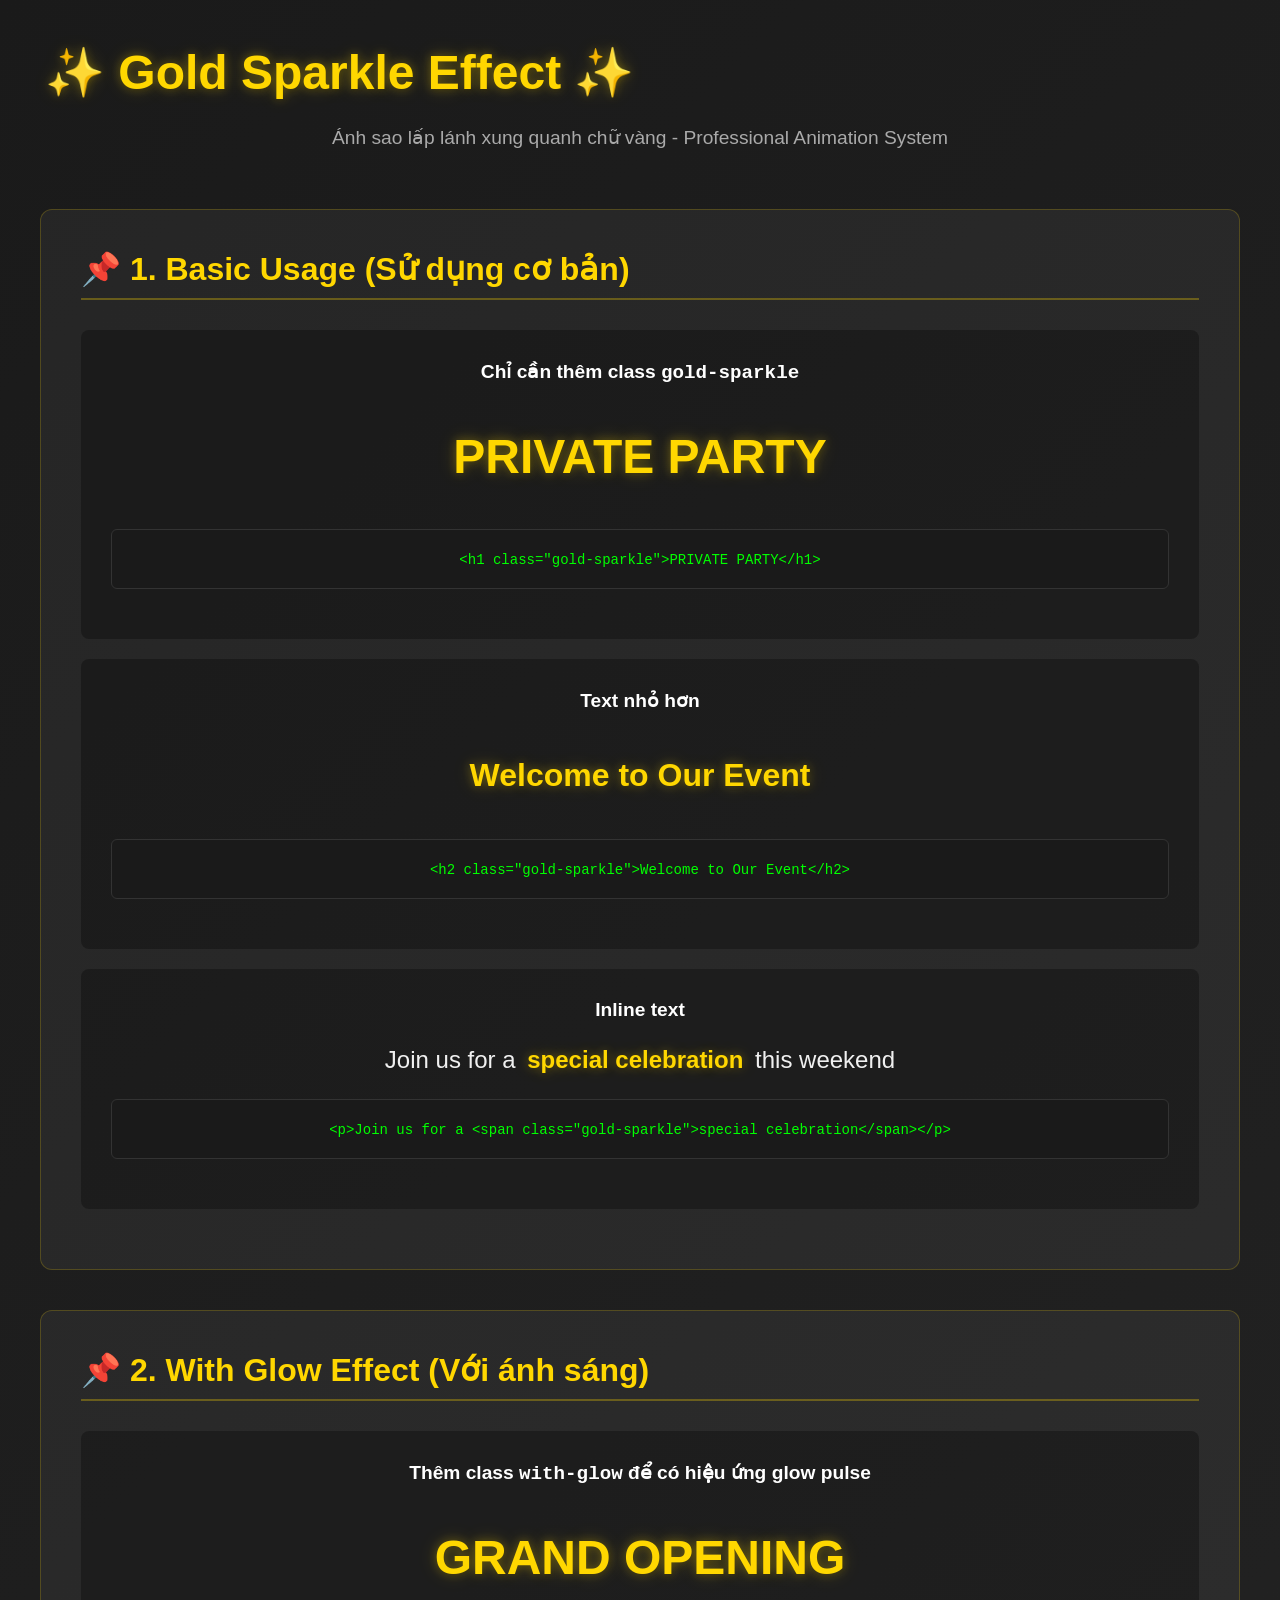
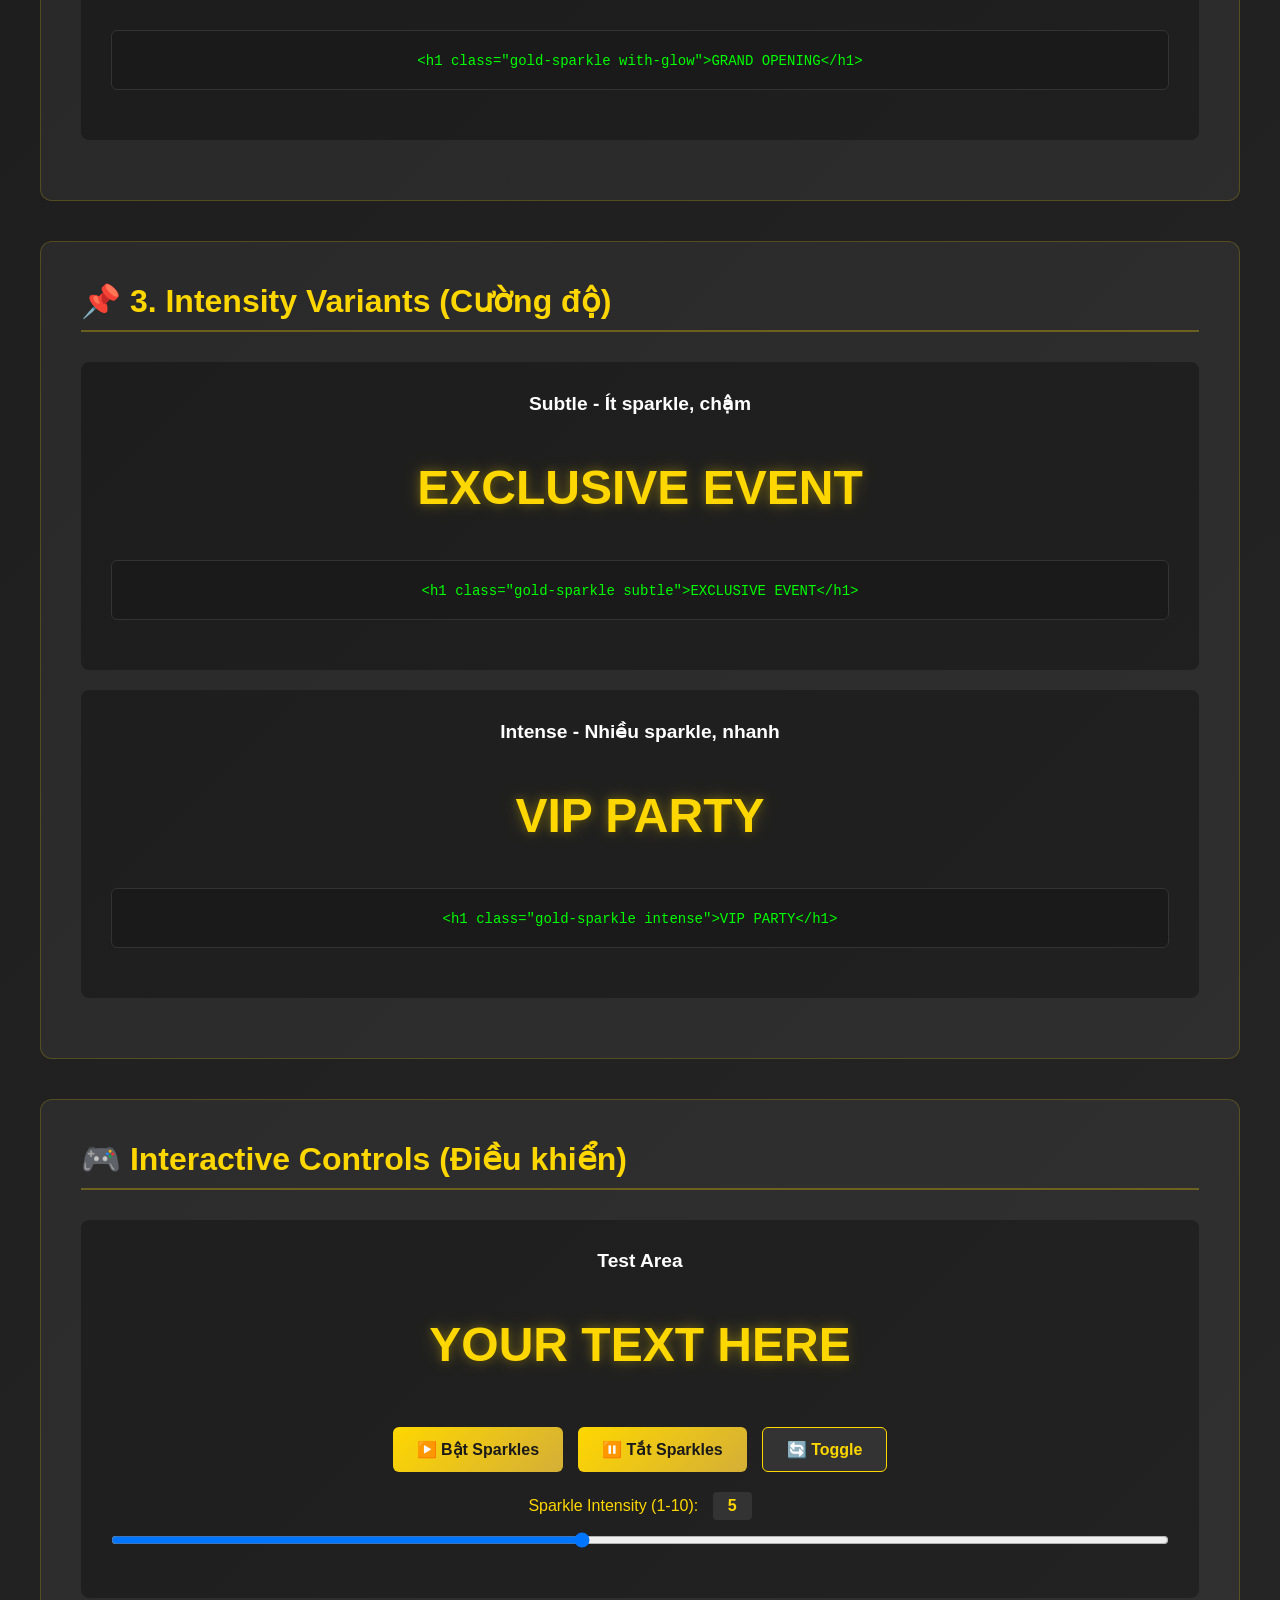
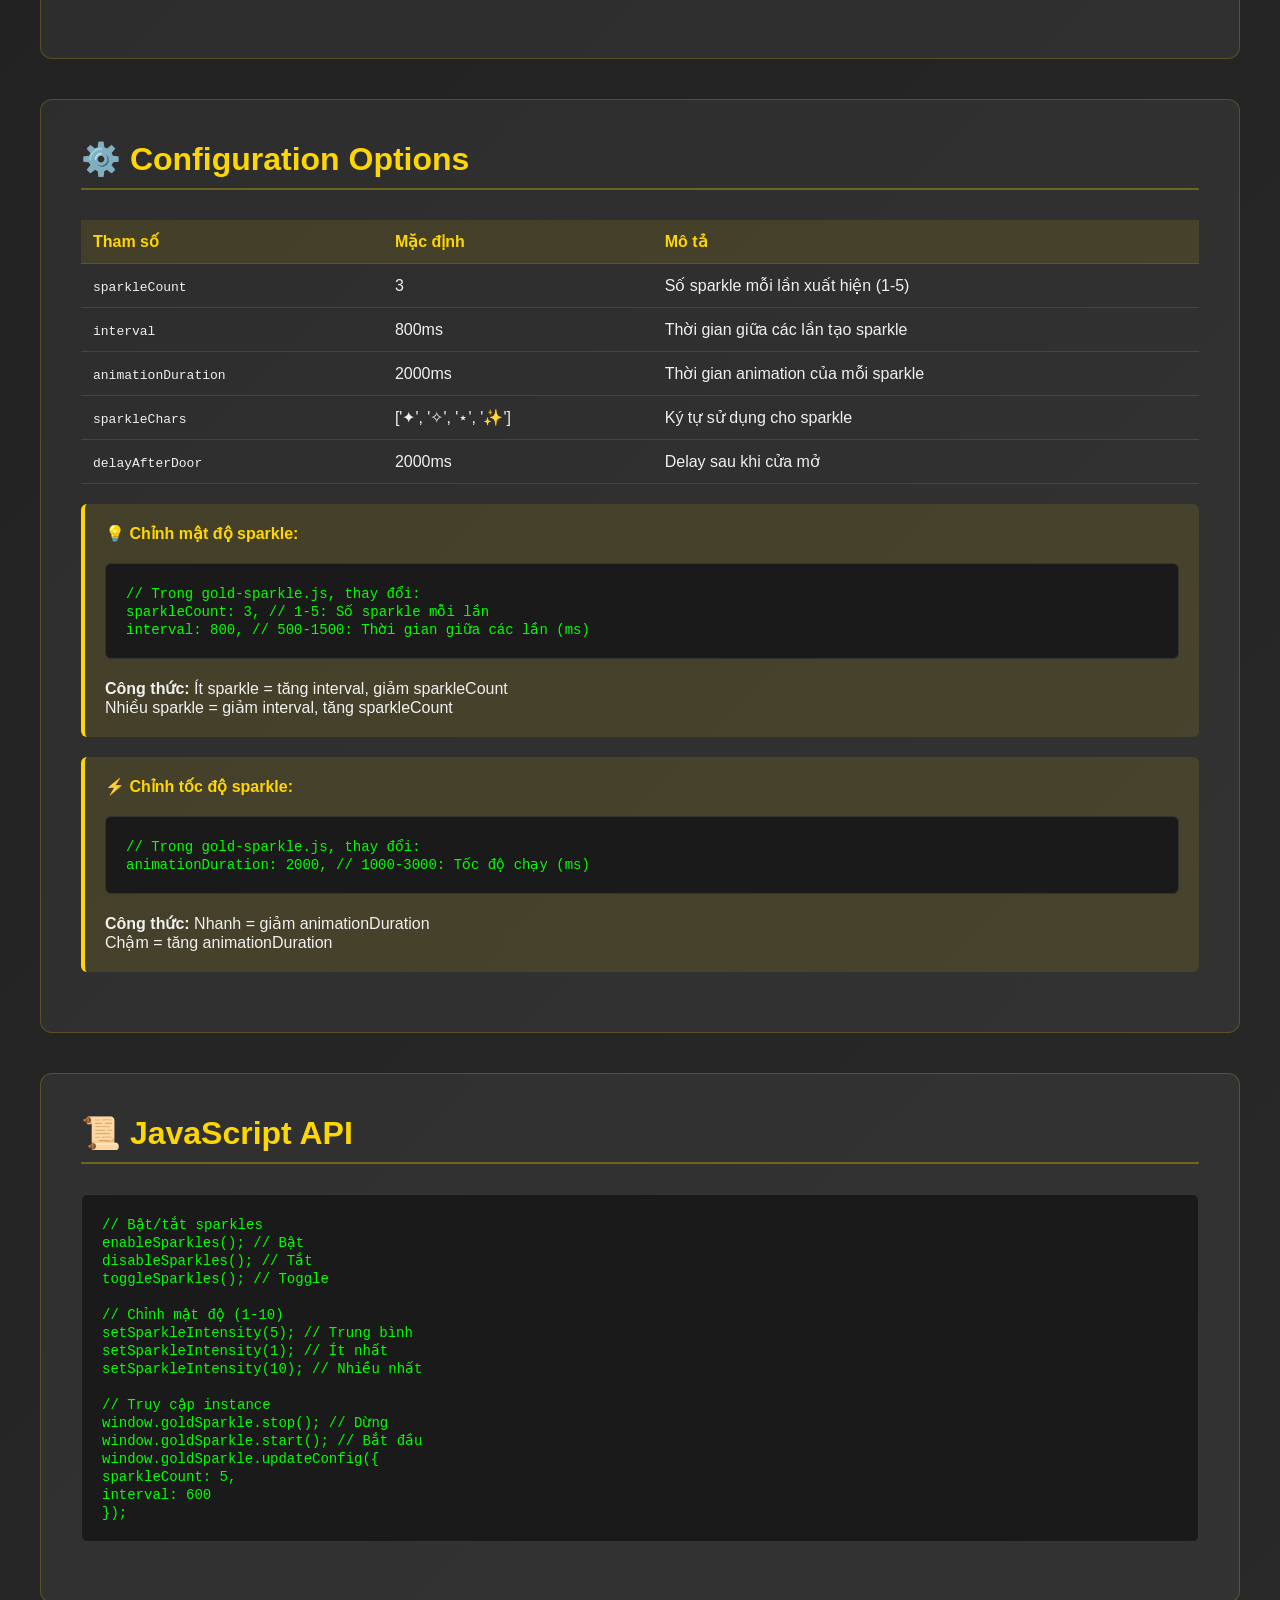
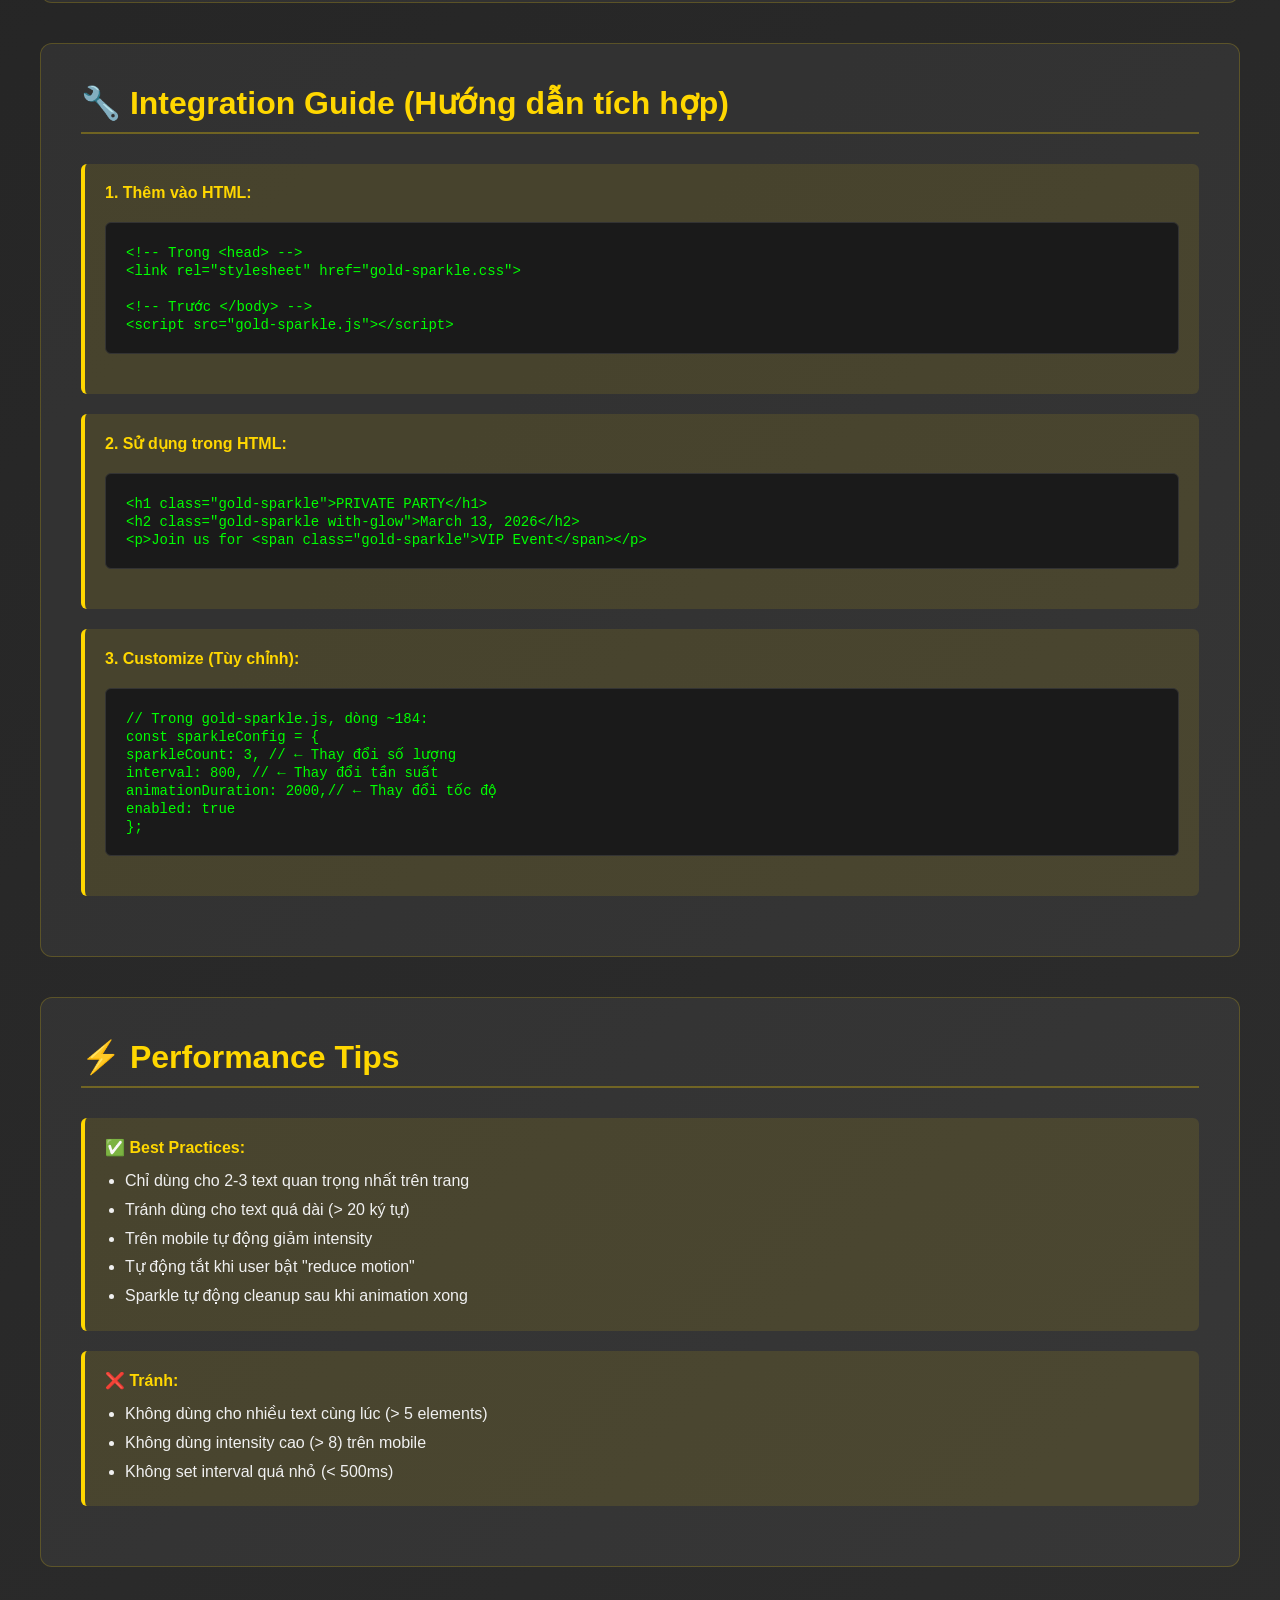
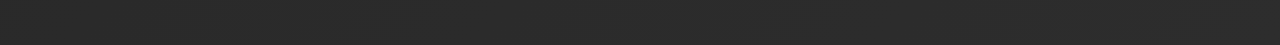
<file: gold-sparkle-demo.html>
<!DOCTYPE html>
<html lang="vi">
<head>
    <meta charset="UTF-8">
    <meta name="viewport" content="width=device-width, initial-scale=1.0">
    <title>Gold Sparkle Effect - Demo & Documentation</title>
    <link rel="stylesheet" href="gold-sparkle.css">
    <style>
        * {
            margin: 0;
            padding: 0;
            box-sizing: border-box;
        }

        body {
            font-family: 'Arial', sans-serif;
            background: linear-gradient(135deg, #1a1a1a 0%, #2d2d2d 100%);
            color: #f0f0f0;
            padding: 40px 20px;
            min-height: 100vh;
        }

        .container {
            max-width: 1200px;
            margin: 0 auto;
        }

        h1 {
            text-align: center;
            font-size: 3rem;
            margin-bottom: 20px;
            color: #ffd700;
        }

        .subtitle {
            text-align: center;
            color: #aaa;
            margin-bottom: 60px;
            font-size: 1.2rem;
        }

        .demo-section {
            background: rgba(255, 255, 255, 0.05);
            border-radius: 12px;
            padding: 40px;
            margin-bottom: 40px;
            border: 1px solid rgba(255, 215, 0, 0.2);
        }

        .demo-section h2 {
            color: #ffd700;
            margin-bottom: 30px;
            font-size: 2rem;
            border-bottom: 2px solid rgba(255, 215, 0, 0.3);
            padding-bottom: 10px;
        }

        .demo-item {
            background: rgba(0, 0, 0, 0.3);
            padding: 30px;
            border-radius: 8px;
            margin-bottom: 20px;
            text-align: center;
        }

        .demo-item h3 {
            color: #fff;
            margin-bottom: 20px;
            font-size: 1.2rem;
        }

        .demo-text {
            font-size: 3rem;
            font-weight: 700;
            margin: 20px 0;
        }

        .code-block {
            background: #1a1a1a;
            border: 1px solid #333;
            border-radius: 6px;
            padding: 20px;
            margin: 20px 0;
            overflow-x: auto;
        }

        .code-block code {
            color: #00ff00;
            font-family: 'Courier New', monospace;
            font-size: 14px;
        }

        .controls {
            display: flex;
            gap: 15px;
            flex-wrap: wrap;
            justify-content: center;
            margin-top: 30px;
        }

        .btn {
            padding: 12px 24px;
            border: none;
            border-radius: 6px;
            font-size: 16px;
            font-weight: 600;
            cursor: pointer;
            transition: all 0.3s ease;
        }

        .btn-primary {
            background: linear-gradient(135deg, #ffd700 0%, #d4af37 100%);
            color: #1a1a1a;
        }

        .btn-primary:hover {
            transform: translateY(-2px);
            box-shadow: 0 5px 15px rgba(255, 215, 0, 0.4);
        }

        .btn-secondary {
            background: #333;
            color: #ffd700;
            border: 1px solid #ffd700;
        }

        .btn-secondary:hover {
            background: #444;
        }

        .info-box {
            background: rgba(255, 215, 0, 0.1);
            border-left: 4px solid #ffd700;
            padding: 20px;
            border-radius: 6px;
            margin: 20px 0;
        }

        .info-box h4 {
            color: #ffd700;
            margin-bottom: 10px;
        }

        .config-table {
            width: 100%;
            border-collapse: collapse;
            margin: 20px 0;
        }

        .config-table th,
        .config-table td {
            padding: 12px;
            text-align: left;
            border-bottom: 1px solid rgba(255, 255, 255, 0.1);
        }

        .config-table th {
            background: rgba(255, 215, 0, 0.1);
            color: #ffd700;
        }

        .slider-control {
            margin: 20px 0;
        }

        .slider-control label {
            display: block;
            margin-bottom: 10px;
            color: #ffd700;
        }

        .slider-control input[type="range"] {
            width: 100%;
            height: 8px;
            border-radius: 5px;
            background: #333;
            outline: none;
        }

        .slider-control input[type="range"]::-webkit-slider-thumb {
            width: 20px;
            height: 20px;
            border-radius: 50%;
            background: #ffd700;
            cursor: pointer;
        }

        .value-display {
            display: inline-block;
            background: #333;
            padding: 5px 15px;
            border-radius: 4px;
            margin-left: 10px;
            color: #ffd700;
            font-weight: bold;
        }
    </style>
</head>
<body>
    <div class="container">
        <h1 class="gold-sparkle with-glow">✨ Gold Sparkle Effect ✨</h1>
        <p class="subtitle">Ánh sao lấp lánh xung quanh chữ vàng - Professional Animation System</p>

        <!-- Demo 1: Basic Usage -->
        <div class="demo-section">
            <h2>📌 1. Basic Usage (Sử dụng cơ bản)</h2>

            <div class="demo-item">
                <h3>Chỉ cần thêm class <code>gold-sparkle</code></h3>
                <div class="demo-text gold-sparkle">PRIVATE PARTY</div>

                <div class="code-block">
                    <code>&lt;h1 class="gold-sparkle"&gt;PRIVATE PARTY&lt;/h1&gt;</code>
                </div>
            </div>

            <div class="demo-item">
                <h3>Text nhỏ hơn</h3>
                <div class="demo-text gold-sparkle" style="font-size: 2rem;">Welcome to Our Event</div>

                <div class="code-block">
                    <code>&lt;h2 class="gold-sparkle"&gt;Welcome to Our Event&lt;/h2&gt;</code>
                </div>
            </div>

            <div class="demo-item">
                <h3>Inline text</h3>
                <p style="font-size: 1.5rem;">Join us for a <span class="gold-sparkle">special celebration</span> this weekend</p>

                <div class="code-block">
                    <code>&lt;p&gt;Join us for a &lt;span class="gold-sparkle"&gt;special celebration&lt;/span&gt;&lt;/p&gt;</code>
                </div>
            </div>
        </div>

        <!-- Demo 2: With Glow -->
        <div class="demo-section">
            <h2>📌 2. With Glow Effect (Với ánh sáng)</h2>

            <div class="demo-item">
                <h3>Thêm class <code>with-glow</code> để có hiệu ứng glow pulse</h3>
                <div class="demo-text gold-sparkle with-glow">GRAND OPENING</div>

                <div class="code-block">
                    <code>&lt;h1 class="gold-sparkle with-glow"&gt;GRAND OPENING&lt;/h1&gt;</code>
                </div>
            </div>
        </div>

        <!-- Demo 3: Intensity Control -->
        <div class="demo-section">
            <h2>📌 3. Intensity Variants (Cường độ)</h2>

            <div class="demo-item">
                <h3>Subtle - Ít sparkle, chậm</h3>
                <div class="demo-text gold-sparkle subtle">EXCLUSIVE EVENT</div>

                <div class="code-block">
                    <code>&lt;h1 class="gold-sparkle subtle"&gt;EXCLUSIVE EVENT&lt;/h1&gt;</code>
                </div>
            </div>

            <div class="demo-item">
                <h3>Intense - Nhiều sparkle, nhanh</h3>
                <div class="demo-text gold-sparkle intense">VIP PARTY</div>

                <div class="code-block">
                    <code>&lt;h1 class="gold-sparkle intense"&gt;VIP PARTY&lt;/h1&gt;</code>
                </div>
            </div>
        </div>

        <!-- Interactive Controls -->
        <div class="demo-section">
            <h2>🎮 Interactive Controls (Điều khiển)</h2>

            <div class="demo-item">
                <h3>Test Area</h3>
                <div id="test-text" class="demo-text gold-sparkle">YOUR TEXT HERE</div>

                <div class="controls">
                    <button class="btn btn-primary" onclick="enableSparkles()">▶️ Bật Sparkles</button>
                    <button class="btn btn-primary" onclick="disableSparkles()">⏸️ Tắt Sparkles</button>
                    <button class="btn btn-secondary" onclick="toggleSparkles()">🔄 Toggle</button>
                </div>

                <div class="slider-control">
                    <label>
                        Sparkle Intensity (1-10):
                        <span class="value-display" id="intensity-value">5</span>
                    </label>
                    <input type="range" min="1" max="10" value="5" id="intensity-slider"
                           oninput="updateIntensity(this.value)">
                </div>
            </div>
        </div>

        <!-- Configuration Table -->
        <div class="demo-section">
            <h2>⚙️ Configuration Options</h2>

            <table class="config-table">
                <thead>
                    <tr>
                        <th>Tham số</th>
                        <th>Mặc định</th>
                        <th>Mô tả</th>
                    </tr>
                </thead>
                <tbody>
                    <tr>
                        <td><code>sparkleCount</code></td>
                        <td>3</td>
                        <td>Số sparkle mỗi lần xuất hiện (1-5)</td>
                    </tr>
                    <tr>
                        <td><code>interval</code></td>
                        <td>800ms</td>
                        <td>Thời gian giữa các lần tạo sparkle</td>
                    </tr>
                    <tr>
                        <td><code>animationDuration</code></td>
                        <td>2000ms</td>
                        <td>Thời gian animation của mỗi sparkle</td>
                    </tr>
                    <tr>
                        <td><code>sparkleChars</code></td>
                        <td>['✦', '✧', '⋆', '✨']</td>
                        <td>Ký tự sử dụng cho sparkle</td>
                    </tr>
                    <tr>
                        <td><code>delayAfterDoor</code></td>
                        <td>2000ms</td>
                        <td>Delay sau khi cửa mở</td>
                    </tr>
                </tbody>
            </table>

            <div class="info-box">
                <h4>💡 Chỉnh mật độ sparkle:</h4>
                <div class="code-block">
                    <code>
// Trong gold-sparkle.js, thay đổi:<br>
sparkleCount: 3,     // 1-5: Số sparkle mỗi lần<br>
interval: 800,       // 500-1500: Thời gian giữa các lần (ms)<br>
                    </code>
                </div>
                <p><strong>Công thức:</strong> Ít sparkle = tăng interval, giảm sparkleCount<br>
                Nhiều sparkle = giảm interval, tăng sparkleCount</p>
            </div>

            <div class="info-box">
                <h4>⚡ Chỉnh tốc độ sparkle:</h4>
                <div class="code-block">
                    <code>
// Trong gold-sparkle.js, thay đổi:<br>
animationDuration: 2000,  // 1000-3000: Tốc độ chạy (ms)<br>
                    </code>
                </div>
                <p><strong>Công thức:</strong> Nhanh = giảm animationDuration<br>
                Chậm = tăng animationDuration</p>
            </div>
        </div>

        <!-- JavaScript API -->
        <div class="demo-section">
            <h2>📜 JavaScript API</h2>

            <div class="code-block">
                <code>
// Bật/tắt sparkles<br>
enableSparkles();    // Bật<br>
disableSparkles();   // Tắt<br>
toggleSparkles();    // Toggle<br>
<br>
// Chỉnh mật độ (1-10)<br>
setSparkleIntensity(5);  // Trung bình<br>
setSparkleIntensity(1);  // Ít nhất<br>
setSparkleIntensity(10); // Nhiều nhất<br>
<br>
// Truy cập instance<br>
window.goldSparkle.stop();     // Dừng<br>
window.goldSparkle.start();    // Bắt đầu<br>
window.goldSparkle.updateConfig({<br>
    sparkleCount: 5,<br>
    interval: 600<br>
});
                </code>
            </div>
        </div>

        <!-- Integration Guide -->
        <div class="demo-section">
            <h2>🔧 Integration Guide (Hướng dẫn tích hợp)</h2>

            <div class="info-box">
                <h4>1. Thêm vào HTML:</h4>
                <div class="code-block">
                    <code>
&lt;!-- Trong &lt;head&gt; --&gt;<br>
&lt;link rel="stylesheet" href="gold-sparkle.css"&gt;<br>
<br>
&lt;!-- Trước &lt;/body&gt; --&gt;<br>
&lt;script src="gold-sparkle.js"&gt;&lt;/script&gt;
                    </code>
                </div>
            </div>

            <div class="info-box">
                <h4>2. Sử dụng trong HTML:</h4>
                <div class="code-block">
                    <code>
&lt;h1 class="gold-sparkle"&gt;PRIVATE PARTY&lt;/h1&gt;<br>
&lt;h2 class="gold-sparkle with-glow"&gt;March 13, 2026&lt;/h2&gt;<br>
&lt;p&gt;Join us for &lt;span class="gold-sparkle"&gt;VIP Event&lt;/span&gt;&lt;/p&gt;
                    </code>
                </div>
            </div>

            <div class="info-box">
                <h4>3. Customize (Tùy chỉnh):</h4>
                <div class="code-block">
                    <code>
// Trong gold-sparkle.js, dòng ~184:<br>
const sparkleConfig = {<br>
    sparkleCount: 3,        // ← Thay đổi số lượng<br>
    interval: 800,          // ← Thay đổi tần suất<br>
    animationDuration: 2000,// ← Thay đổi tốc độ<br>
    enabled: true<br>
};
                    </code>
                </div>
            </div>
        </div>

        <!-- Performance Tips -->
        <div class="demo-section">
            <h2>⚡ Performance Tips</h2>

            <div class="info-box">
                <h4>✅ Best Practices:</h4>
                <ul style="line-height: 1.8; margin-left: 20px;">
                    <li>Chỉ dùng cho 2-3 text quan trọng nhất trên trang</li>
                    <li>Tránh dùng cho text quá dài (> 20 ký tự)</li>
                    <li>Trên mobile tự động giảm intensity</li>
                    <li>Tự động tắt khi user bật "reduce motion"</li>
                    <li>Sparkle tự động cleanup sau khi animation xong</li>
                </ul>
            </div>

            <div class="info-box">
                <h4>❌ Tránh:</h4>
                <ul style="line-height: 1.8; margin-left: 20px;">
                    <li>Không dùng cho nhiều text cùng lúc (> 5 elements)</li>
                    <li>Không dùng intensity cao (> 8) trên mobile</li>
                    <li>Không set interval quá nhỏ (< 500ms)</li>
                </ul>
            </div>
        </div>
    </div>

    <!-- Scripts -->
    <script src="gold-sparkle.js"></script>
    <script>
        function updateIntensity(value) {
            document.getElementById('intensity-value').textContent = value;
            setSparkleIntensity(parseInt(value));
        }
    </script>
</body>
</html>
</file>
<file: gold-sparkle.css>
.gold-sparkle {
    position: relative;
    display: inline-block;
    color: #ffd700;
    font-weight: 700;
    text-shadow:
        0 0 10px rgba(255, 215, 0, 0.3),
        0 0 20px rgba(255, 215, 0, 0.2),
        2px 2px 3px rgba(0, 0, 0, 0.1);
    /* Glow nhẹ cho text */
    overflow: visible !important;
    padding: 5px;
    z-index: 1;
}

/* Container cho sparkles */
.gold-sparkle-container {
    position: relative;
    display: inline-block;
    overflow: visible !important;
}

/* ========================================
   SPARKLE PARTICLES
========================================= */

.sparkle-particle {
    position: absolute;
    pointer-events: none;
    color: #fff;
    text-shadow:
        0 0 5px rgba(255, 215, 0, 1),
        0 0 10px rgba(255, 215, 0, 0.8);
    font-size: 8px;
    opacity: 0;
    z-index: 0;
    animation: sparkleFloat 2s ease-in-out forwards;
}

/* Variations cho sparkle size */
.sparkle-particle.small {
    font-size: 6px;
}

.sparkle-particle.medium {
    font-size: 8px;
}

.sparkle-particle.large {
    font-size: 12px;
}

/* ========================================
   SPARKLE ANIMATIONS
========================================= */

@keyframes sparkleFloat {
    0% {
        opacity: 0;
        transform: translate(0, 0) scale(0) rotate(0deg);
    }
    10% {
        opacity: 1;
        transform: translate(0, 0) scale(1) rotate(45deg);
    }
    50% {
        opacity: 1;
        transform: translate(var(--float-x, 10px), var(--float-y, -10px)) scale(1.2) rotate(180deg);
    }
    100% {
        opacity: 0;
        transform: translate(calc(var(--float-x, 10px) * 1.5), calc(var(--float-y, -10px) * 1.5)) scale(0) rotate(360deg);
    }
}

/* Animation cho sparkle twinkle (nháy) */
@keyframes sparkleTwinkle {
    0%, 100% {
        opacity: 0;
        transform: scale(0) rotate(0deg);
    }
    50% {
        opacity: 1;
        transform: scale(1) rotate(180deg);
    }
}

/* Alternative animation - slower */
@keyframes sparkleFloatSlow {
    0% {
        opacity: 0;
        transform: translate(0, 0) scale(0);
    }
    15% {
        opacity: 1;
        transform: translate(0, 0) scale(1);
    }
    60% {
        opacity: 0.8;
        transform: translate(var(--float-x, 10px), var(--float-y, -10px)) scale(1.1);
    }
    100% {
        opacity: 0;
        transform: translate(calc(var(--float-x, 10px) * 2), calc(var(--float-y, -10px) * 2)) scale(0);
    }
}

/* ========================================
   GLOW PULSE (Optional)
========================================= */

.gold-sparkle.with-glow {
    animation: glowPulse 3s ease-in-out infinite;
}

@keyframes glowPulse {
    0%, 100% {
        text-shadow:
            0 0 10px rgba(255, 215, 0, 0.3),
            0 0 20px rgba(255, 215, 0, 0.2),
            2px 2px 3px rgba(0, 0, 0, 0.1);
    }
    50% {
        text-shadow:
            0 0 15px rgba(255, 215, 0, 0.5),
            0 0 25px rgba(255, 215, 0, 0.3),
            0 0 35px rgba(255, 215, 0, 0.2),
            2px 2px 3px rgba(0, 0, 0, 0.1);
    }
}

/* ========================================
   INTENSITY VARIANTS
========================================= */

/* Subtle - Ít sparkle, chậm */
.gold-sparkle.subtle .sparkle-particle {
    animation-duration: 3s;
}

/* Intense - Nhiều sparkle, nhanh */
.gold-sparkle.intense .sparkle-particle {
    animation-duration: 1.5s;
}

/* ========================================
   DISABLE ANIMATION (Tắt hiệu ứng)
========================================= */

.gold-sparkle.no-animation .sparkle-particle {
    display: none;
}

.gold-sparkle.paused .sparkle-particle {
    animation-play-state: paused;
}

/* ========================================
   MOBILE OPTIMIZATION
========================================= */

@media (max-width: 768px) {
    .sparkle-particle {
        animation-duration: 2.5s; /* Chậm hơn trên mobile */
    }

    .sparkle-particle.large {
        font-size: 10px; /* Nhỏ hơn trên mobile */
    }
}

/* Reduce motion for accessibility */
@media (prefers-reduced-motion: reduce) {
    .sparkle-particle {
        animation: none;
        display: none;
    }

    .gold-sparkle.with-glow {
        animation: none;
    }
}

/* ========================================
   UTILITY CLASSES
========================================= */

/* Hide sparkles initially (before door opens) */
.sparkles-hidden .sparkle-particle {
    display: none;
}

/* Fade in sparkles smoothly */
.sparkles-visible {
    transition: opacity 0.5s ease-in;
}
</file>
